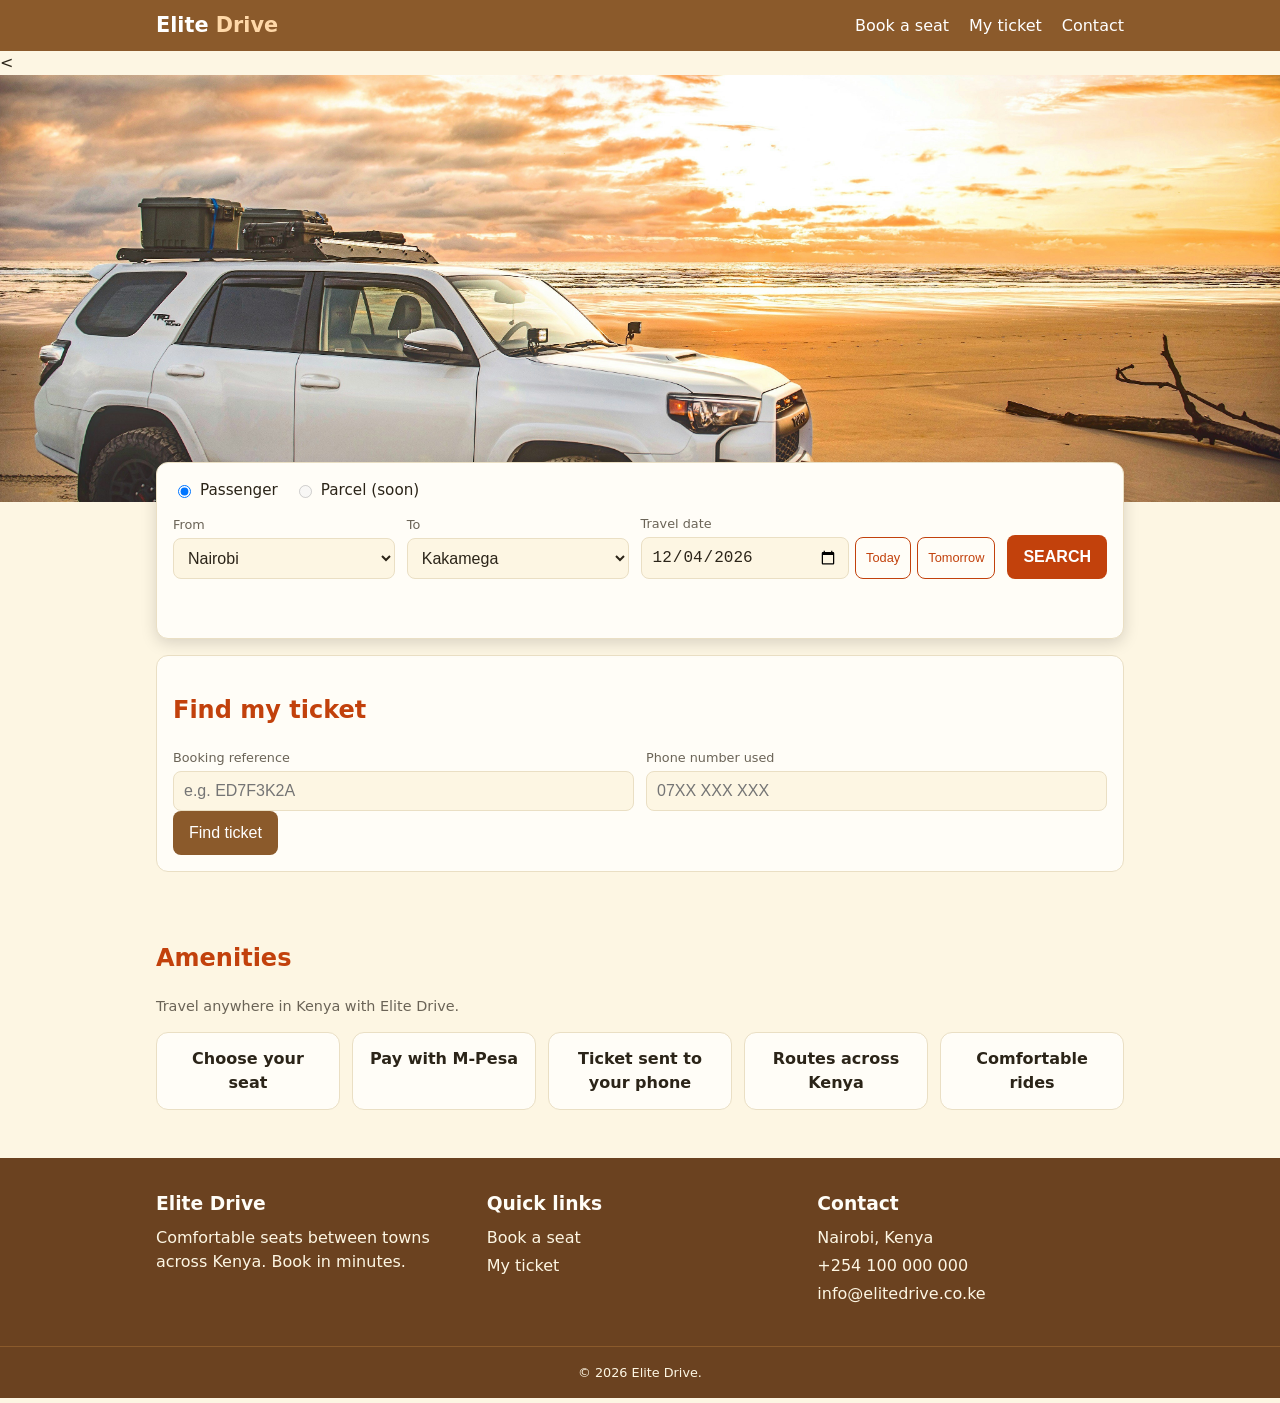
<file: Index.html>
<!DOCTYPE html>
<html lang="en">
<head>
  <meta charset="UTF-8">
  <meta name="viewport" content="width=device-width, initial-scale=1.0">
  <title>Elite Drive - Book your seat online</title>
  <link rel="stylesheet" href="Styles.css">
</head>
<body>

  <!-- Navbar -->
  <header class="site-header">
    <nav class="nav">
      <a href="#home" class="logo"> Elite <span>Drive</span></a>
      <button class="menu-btn" id="menuBtn" aria-label="Open menu" aria-expanded="false">☰</button>
      <ul class="nav-links" id="navLinks">
        <li><a href="#home">Book a seat</a></li>
        <li><a href="#myTicket">My ticket</a></li>
        <li><a href="#contact">Contact</a></li>
      </ul>
    </nav>
  </header>

  <
  <section class="hero" id="home" aria-label="Elite Drive"></section>

  <!-- Search card -->
  <div class="search-wrap">
    <form class="search-card" id="searchForm">

      <div class="tabs">
        <label><input type="radio" name="service" value="passenger" checked> Passenger</label>
        <label><input type="radio" name="service" value="parcel" disabled> Parcel (soon)</label>
      </div>

      <div class="search-bar">
        <div>
          <label for="from">From</label>
          <select id="from"></select>
        </div>
        <div>
          <label for="to">To</label>
          <select id="to"></select>
        </div>
        <div>
          <label for="date">Travel date</label>
          <div class="datebox">
            <input type="date" id="date" required>
            <button type="button" class="chip" data-days="0">Today</button>
            <button type="button" class="chip" data-days="1">Tomorrow</button>
          </div>
        </div>
        <button type="submit" class="search-btn">SEARCH</button>
      </div>

      <p class="err" id="searchErr"></p>
    </form>
  </div>

  <main>

    <!--  available rides -->
    <section class="screen" id="screenTrips" hidden>
      <h2 id="tripsTitle">Available rides</h2>
      <div class="grid" id="tripList"></div>
    </section>

    <!--  choose seats -->
    <section class="screen" id="screenSeats" hidden>
      <button class="ghost back" data-back="screenTrips">← Back</button>
      <h2>Choose your seat(s)</h2>
      <p class="meta" id="tripSummary"></p>

      <div class="panel">
        <div class="legend">
          <span><i class="dot free"></i> Free</span>
          <span><i class="dot picked"></i> Yours</span>
          <span><i class="dot taken"></i> Taken</span>
        </div>
        <div class="seatmap" id="seatMap"></div>
      </div>

      <div class="panel bar">
        <p id="seatSummary">No seats selected</p>
        <button id="toDetails" disabled>Continue</button>
      </div>
    </section>

    <!--  passenger details and payment -->
    <section class="screen" id="screenPay" hidden>
      <button class="ghost back" data-back="screenSeats">← Back</button>
      <h2>Your details</h2>

      <div class="panel" id="orderSummary"></div>

      <form class="panel" id="payForm">
        <div class="field">
          <label for="pname">Full name</label>
          <input type="text" id="pname" autocomplete="name" required>
        </div>
        <div class="field">
          <label for="pphone">M-Pesa phone number</label>
          <input type="tel" id="pphone" placeholder="07XX XXX XXX" autocomplete="tel" required>
        </div>
        <p class="err" id="payErr"></p>
        <button type="submit" class="full">Pay with M-Pesa</button>
      </form>
    </section>

    <!-- Screen 4: payment done, message sent -->
    <section class="screen" id="screenDone" hidden>
      <div class="success"> Payment received</div>
      <p class="note" id="smsNote"></p>

      <p class="note">Preview of the message sent to your phone:</p>
      <div class="message-bubble" id="messageBox"></div>

      <div class="receipt-actions">
        <a class="btn" id="openTicket" href="#">Open my ticket</a>
        <button class="ghost" id="copyLink">Copy link</button>
        <a class="btn" id="waLink" href="#" target="_blank" rel="noopener">Send to WhatsApp</a>
      </div>
    </section>

    <!-- Find a ticket later -->
    <section class="panel" id="myTicket">
      <h2>Find my ticket</h2>
      <form id="findForm">
        <div class="filters">
          <div>
            <label for="findRef">Booking reference</label>
            <input type="text" id="findRef" placeholder="e.g. ED7F3K2A">
          </div>
          <div>
            <label for="findPhone">Phone number used</label>
            <input type="tel" id="findPhone" placeholder="07XX XXX XXX">
          </div>
        </div>
        <button type="submit">Find ticket</button>
      </form>
      <div id="findResult"></div>
    </section>

  </main>

  <!-- Amenities -->
  <section class="amenities" id="about">
    <h2>Amenities</h2>
    <p class="meta">Travel anywhere in Kenya with Elite Drive.</p>
    <div class="amenity-grid">
      <div class="amenity"><span></span><b>Choose your seat</b></div>
      <div class="amenity"><span></span><b>Pay with M-Pesa</b></div>
      <div class="amenity"><span></span><b>Ticket sent to your phone</b></div>
      <div class="amenity"><span></span><b>Routes across Kenya</b></div>
      <div class="amenity"><span></span><b>Comfortable rides</b></div>
    </div>
  </section>

  <!-- Payment progress pop-up -->
  <dialog id="payDlg">
    <div id="payDlgBody"></div>
  </dialog>

  <!-- Footer -->
  <footer class="site-footer" id="contact">
    <div class="footer-grid">
      <div>
        <h3>Elite Drive</h3>
        <p>Comfortable seats between towns across Kenya. Book in minutes.</p>
      </div>
      <div>
        <h3>Quick links</h3>
        <ul>
          <li><a href="#home">Book a seat</a></li>
          <li><a href="#myTicket">My ticket</a></li>
        </ul>
      </div>
      <div>
        <h3>Contact</h3>
        <p> Nairobi, Kenya</p>
        <p> +254 100 000 000</p>
        <p> info@elitedrive.co.ke</p>
      </div>
    </div>
    <p class="copyright">© 2026 Elite Drive.</p>
  </footer>
  <script src="Script.js"></script>
</body>
</html>
</file>
<file: Styles.css>
/* ===== 1. Colours  ===== */
:root {
  --bg: #fdf6e3;          
  --card: #fffdf7;        
  --text: #2b2418;        
  --heading: #c2410c;     
  --muted: #6b6457;       
  --line: #eadfc4;        
  --brand: #8b5a2b;       
  --brand-dark: #6b4220;  
  --bad: #c0392b;         
}

/* ===== 2. Basics ===== */
* { box-sizing: border-box; }                       
html { scroll-behavior: smooth; scroll-padding-top: 70px; }   

body {
  margin: 0;
  background: var(--bg);
  color: var(--text);
  font-family: system-ui, sans-serif;
  line-height: 1.5;
}

h2, h3 { color: var(--heading); }
img { max-width: 100%; height: auto; }              
[hidden] { display: none !important; }              

main { max-width: 1000px; margin: 0 auto; padding: 16px; }

.panel {                                            
  background: var(--card);
  border: 1px solid var(--line);
  border-radius: 12px;
  padding: 16px;
  margin-bottom: 16px;
}

/* ===== 3. Navbar */
.site-header { background: var(--brand); position: sticky; top: 0; z-index: 50; }
.nav {
  max-width: 1000px;
  margin: 0 auto;
  padding: 10px 16px;
  display: flex;
  align-items: center;
  justify-content: space-between;
}
.logo { color: #fff; font-weight: 700; font-size: 1.3rem; text-decoration: none; }
.logo span { color: #ffd8a8; }
.menu-btn { background: transparent; font-size: 1.6rem; }

.nav-links {
  display: none;                                    
  position: absolute;
  top: 100%;
  left: 0;
  right: 0;
  flex-direction: column;
  list-style: none;
  margin: 0;
  padding: 0;
  background: var(--brand-dark);
}
.nav-links.open { display: flex; }                  
.nav-links a { display: block; padding: 14px 16px; color: #fff; text-decoration: none; }


.hero {
  aspect-ratio: 16 / 9;                 
  background: url("Images/Hero.jpg") center / cover no-repeat, var(--brand);
}

.search-wrap {
  max-width: 1000px;
  margin: -40px auto 0;                            
  padding: 0 16px;
  position: relative;                               
}
.search-card {
  background: var(--card);
  border: 1px solid var(--line);
  border-radius: 12px;
  padding: 16px;
  box-shadow: 0 4px 16px rgba(0, 0, 0, .15);        
}

.tabs { display: flex; gap: 16px; margin-bottom: 12px; }
.tabs label { display: flex; align-items: center; gap: 6px; margin: 0; font-size: .95rem; color: var(--text); }
.tabs input { width: auto; }                        

.search-bar { display: grid; gap: 12px; }           
.datebox { display: flex; gap: 6px; }               
.datebox input { flex: 1; min-width: 0; }
.chip {                                             
  min-height: 0;
  padding: 4px 10px;
  font-size: .8rem;
  background: transparent;
  color: var(--heading);
  border: 1px solid var(--heading);
}
.search-btn { background: var(--heading); font-weight: 700; }

/* ===== 5. Forms and buttons ===== */
label { display: block; font-size: .8rem; color: var(--muted); margin-bottom: 4px; }
.field { margin: 10px 0; }
.filters { display: grid; gap: 12px; grid-template-columns: repeat(auto-fit, minmax(150px, 1fr)); }   /* "Find my ticket" fields */

input, select {
  width: 100%;
  padding: 10px;
  border: 1px solid var(--line);
  border-radius: 8px;
  background: var(--bg);
  color: var(--text);
  font-size: 1rem;                                  
}

button {
  cursor: pointer;
  border: 0;
  border-radius: 8px;
  padding: 10px 16px;
  min-height: 44px;                                 
  font-size: 1rem;
  background: var(--brand);
  color: #fff;
}
button:hover { opacity: .85; }                     
button:disabled { background: var(--line); color: var(--muted); cursor: not-allowed; }

.ghost { background: transparent; color: var(--text); border: 1px solid var(--line); }   
.full { width: 100%; }
.btn {                                              
  display: inline-block;
  background: var(--heading);
  color: #fff;
  padding: 12px 24px;
  border-radius: 8px;
  text-decoration: none;
  font-weight: 600;
  text-align: center;
}

.back { margin-bottom: 12px; }
.err { color: var(--bad); font-size: .85rem; min-height: 1.2em; }
.note { font-size: .8rem; color: var(--muted); }
.meta { color: var(--muted); font-size: .9rem; }
.success {
  background: var(--line);
  color: var(--brand);
  padding: 12px 16px;
  border-radius: 10px;
  font-weight: 700;
  text-align: center;
  margin-bottom: 12px;
}

/* ===== 6. Ride cards (columns adjust by themselves) ===== */
.grid { display: grid; gap: 12px; grid-template-columns: repeat(auto-fill, minmax(260px, 1fr)); }

.trip {
  background: var(--card);
  border: 1px solid var(--line);
  border-radius: 12px;
  padding: 16px;
  display: flex;
  flex-direction: column;
  gap: 6px;
}
.trip-img { font-size: 3rem; text-align: center; }  
.trip-img img { width: 100%; height: 150px; object-fit: cover; border-radius: 8px; display: block; }
.trip h3 { margin: 0; }
.time { font-size: 1.4rem; font-weight: 700; }      
.price { font-weight: 700; font-size: 1.1rem; }
.low { color: var(--bad); font-weight: 600; }       
.badge { background: var(--line); color: var(--brand); padding: 2px 8px; border-radius: 99px; font-size: .75rem; }
.empty { color: var(--muted); text-align: center; padding: 24px; }

/* ===== 7. Seat map ===== */
.legend { display: flex; gap: 16px; justify-content: center; font-size: .85rem; color: var(--muted); }
.dot { display: inline-block; width: 14px; height: 14px; border-radius: 4px; margin-right: 4px; vertical-align: middle; }
.dot.free   { background: var(--card); border: 2px solid var(--brand); }
.dot.picked { background: var(--brand); }
.dot.taken  { background: var(--line); }

.seatmap { display: grid; grid-template-columns: repeat(3, 56px); gap: 10px; justify-content: center; padding: 16px 0; }
.seat {
  width: 56px;
  height: 56px;
  min-height: 0;
  padding: 0;
  background: var(--card);
  color: var(--text);
  border: 2px solid var(--brand);
  font-weight: 700;
}
.seat.picked { background: var(--brand); color: #fff; }
.seat.taken  { background: var(--line); border-color: var(--line); color: var(--muted); cursor: not-allowed; }
.seat.driver { background: transparent; border-style: dashed; cursor: default; }
.seat.gap    { visibility: hidden; }                

.bar {                                              
  display: flex;
  align-items: center;
  justify-content: space-between;
  gap: 12px;
  position: sticky;
  bottom: 0;
}
.bar p { margin: 0; font-weight: 600; }

/* ===== 8. Message preview and action buttons ===== */
.message-bubble {
  background: var(--card);
  border: 1px solid var(--line);
  border-radius: 12px;
  padding: 14px 16px;
  margin: 12px 0;
  white-space: pre-line;                            
  overflow-wrap: anywhere;                          
}
.receipt-actions { display: flex; flex-wrap: wrap; gap: 10px; margin: 16px 0; }
.receipt-actions > * { flex: 1 1 160px; text-align: center; }   

/* ===== 9. Ticket page ===== */
.ticket-page { max-width: 520px; margin: 0 auto; padding: 16px; }
.receipt { padding: 0; overflow: hidden; }
.receipt-head { background: var(--brand); color: #fff; padding: 16px; text-align: center; }
.receipt-head h2 { color: #fff; margin: 0; }
.ref { font-size: 1.3rem; font-weight: 700; letter-spacing: 2px; }
.route { font-size: 1.2rem; font-weight: 700; text-align: center; padding: 16px 16px 0; }
.depart { text-align: center; color: var(--muted); padding: 4px 16px 12px; }
.depart b { display: block; font-size: 2rem; color: var(--heading); }   
.receipt-body { padding: 0 16px 16px; }
.receipt-row { display: flex; justify-content: space-between; gap: 12px; padding: 8px 0; border-bottom: 1px dashed var(--line); }
.receipt-row span:last-child { font-weight: 600; text-align: right; }
.receipt-foot { background: var(--bg); padding: 12px 16px; font-size: .85rem; text-align: center; color: var(--muted); }

@media print {                                      
  .site-header, .site-footer, .receipt-actions, .note, .btn { display: none !important; }
  body { background: #fff; }
  .receipt-head { -webkit-print-color-adjust: exact; print-color-adjust: exact; }   
}

/* ===== 10. Payment pop-up ===== */
dialog {
  width: calc(100% - 32px);
  max-width: 420px;
  padding: 20px;
  border: 1px solid var(--line);
  border-radius: 12px;
  background: var(--card);
  color: var(--text);
}
dialog::backdrop { background: rgba(0, 0, 0, .5); } 

.spinner {                                          
  width: 36px;
  height: 36px;
  border: 4px solid var(--line);
  border-top-color: var(--brand);
  border-radius: 50%;
  animation: spin 1s linear infinite;
  margin: 12px auto;
}
@keyframes spin { to { transform: rotate(360deg); } }

/* ===== 11. Amenities ===== */
.amenities { max-width: 1000px; margin: 0 auto; padding: 16px; }
.amenity-grid { display: grid; gap: 12px; margin-top: 12px; grid-template-columns: repeat(auto-fit, minmax(150px, 1fr)); }
.amenity { background: var(--card); border: 1px solid var(--line); border-radius: 12px; padding: 14px; text-align: center; }
.amenity span { display: block; font-size: 1.8rem; }





/* ===== 12. Footer ===== */
.site-footer { background: var(--brand-dark); color: var(--bg); margin-top: 32px; }
.footer-grid {
  max-width: 1000px;
  margin: 0 auto;
  padding: 32px 16px;
  display: grid;
  gap: 24px;
  grid-template-columns: repeat(auto-fit, minmax(200px, 1fr));
}
.site-footer h3 { color: var(--card); margin: 0 0 8px; }
.site-footer p, .site-footer li { margin: 4px 0; }
.site-footer ul { list-style: none; margin: 0; padding: 0; }
.site-footer a { color: inherit; text-decoration: none; }
.copyright { margin: 0; padding: 16px; text-align: center; font-size: .8rem; border-top: 1px solid var(--brand); }

/* ===== 13. Bigger screens (the only media query) ===== */
@media (min-width: 768px) {
  .hero { aspect-ratio: 3 / 1; max-height: 560px; }   
  .menu-btn { display: none; }                     
  .nav-links { display: flex; position: static; flex-direction: row; gap: 20px; background: none; }   
  .nav-links a { padding: 0; }
  .search-bar { grid-template-columns: 1fr 1fr 1.6fr auto; align-items: end; }   
}
</file>
